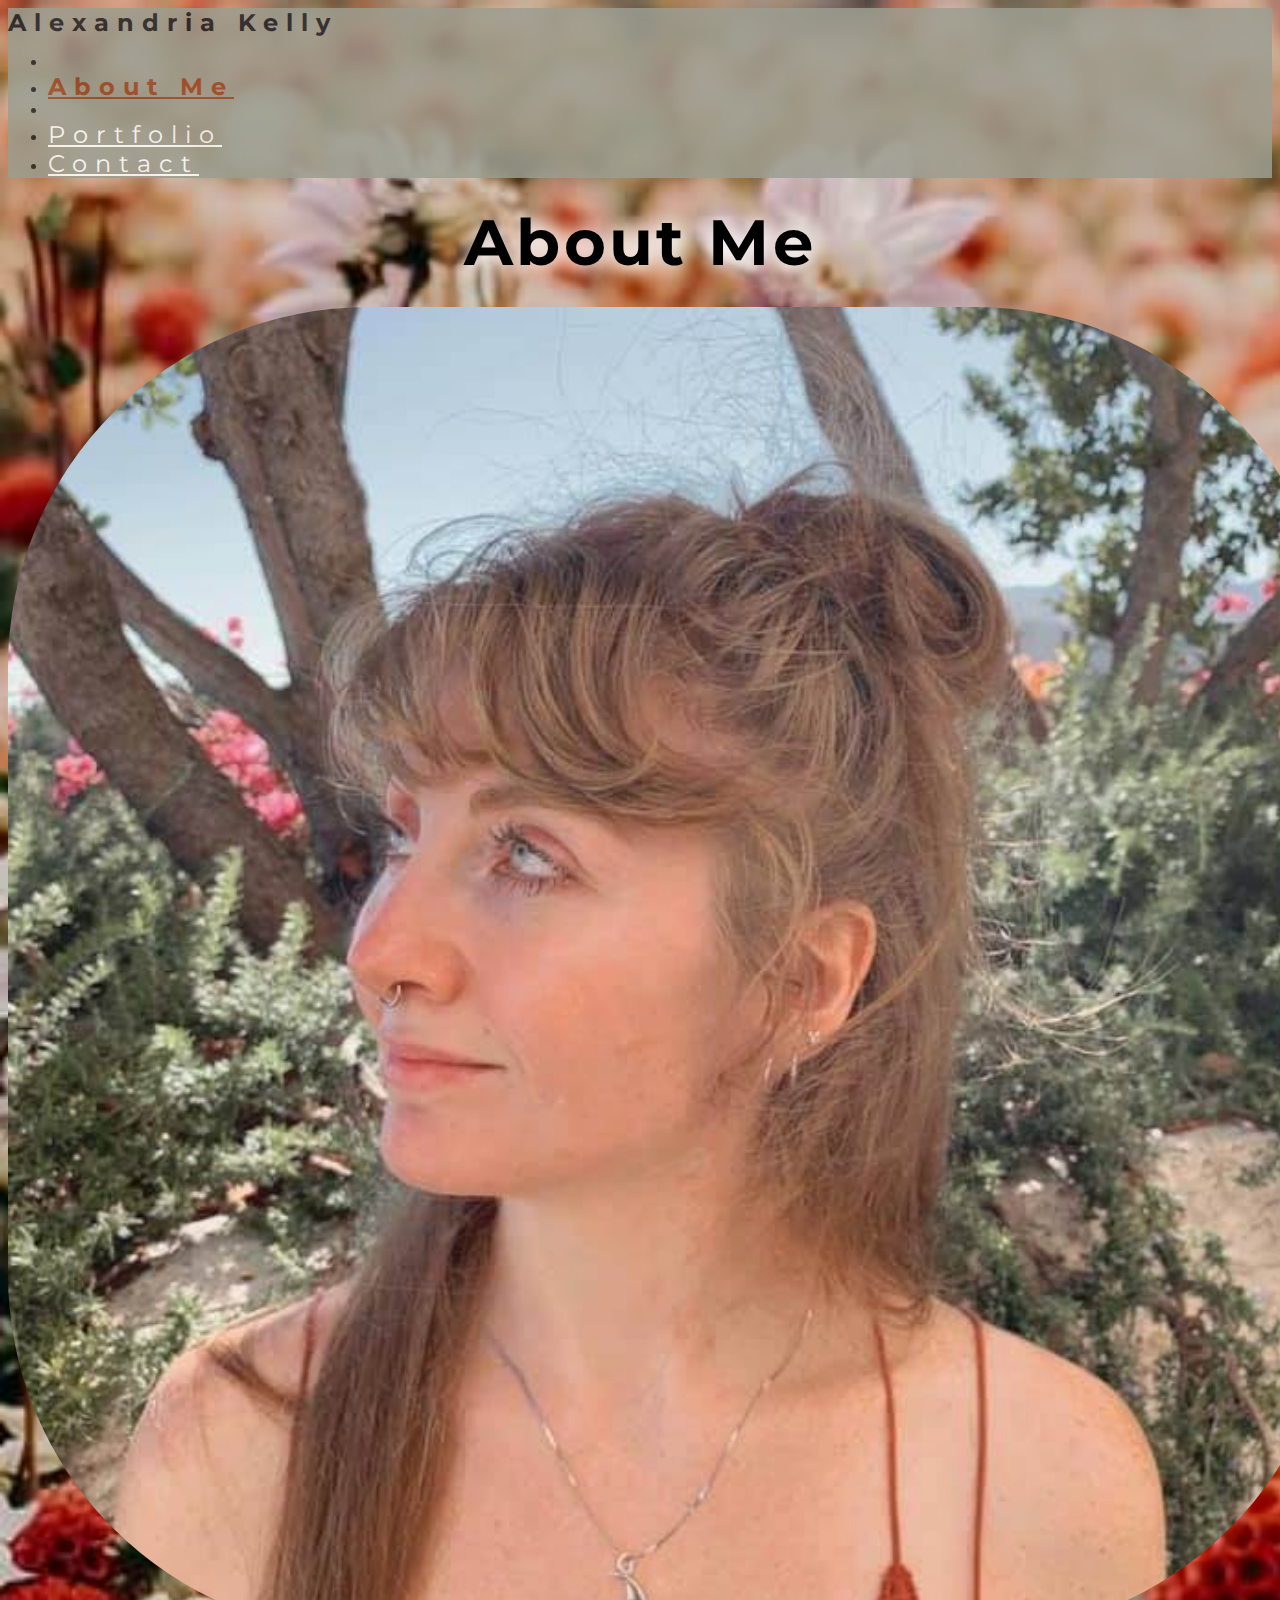
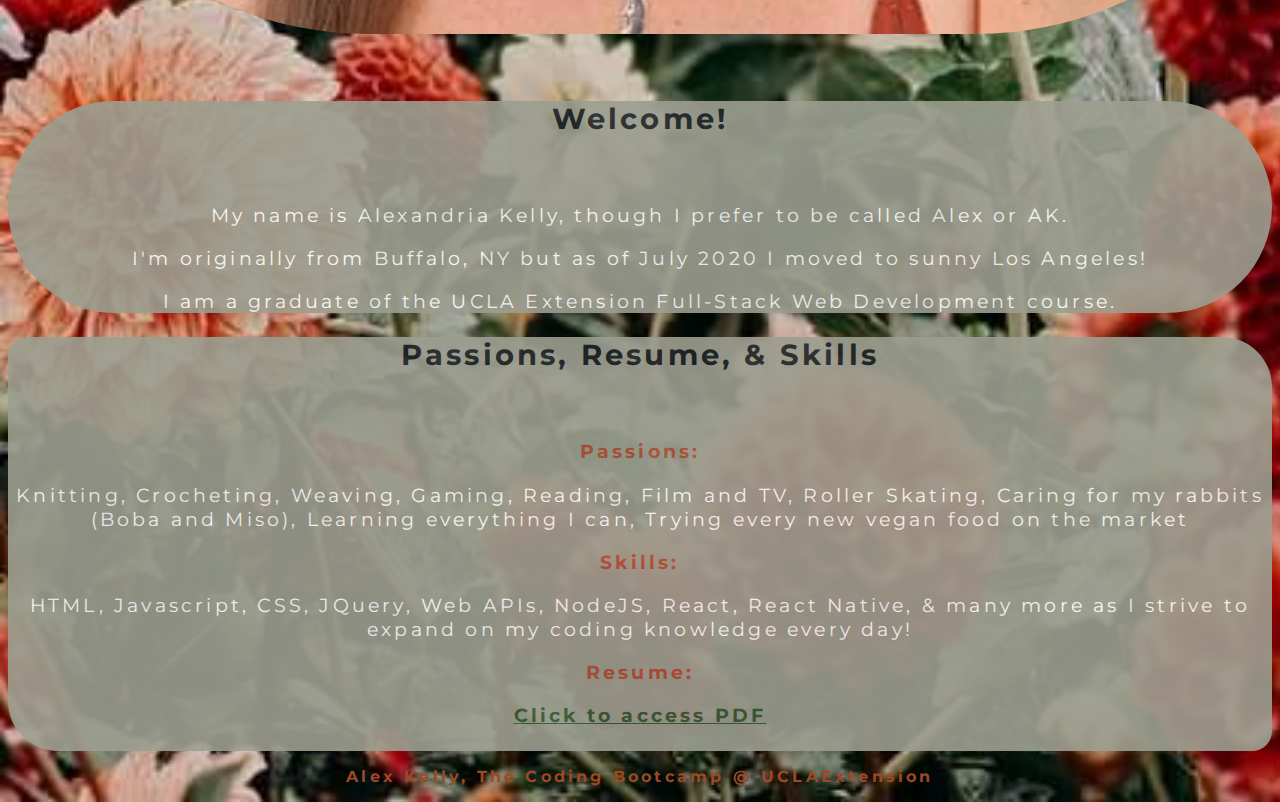
<file: index.html>
<!DOCTYPE html>
<html lang="en">
<head>

  <title>Profile</title>
  <meta charset="UTF-8">
  <meta name="viewport" content="width=device-width, initial-scale=1.0">
  
  <!--Bootstrap Link-->
  <link rel="stylesheet" href="https://cdn.jsdelivr.net/npm/bootstrap@4.5.3/dist/css/bootstrap.min.css" integrity="sha384-TX8t27EcRE3e/ihU7zmQxVncDAy5uIKz4rEkgIXeMed4M0jlfIDPvg6uqKI2xXr2" crossorigin="anonymous">
  
  <!--Google Fonts and Fontawesome Icon Links-->
  <link rel="preconnect" href="https://fonts.gstatic.com"> <link href="https://fonts.googleapis.com/css2?family=Montserrat:wght@300;400;500;700&display=swap" rel="stylesheet">    
  <link rel="stylesheet" href="https://use.fontawesome.com/releases/v5.8.1/css/all.css" integrity="sha384-50oBUHEmvpQ+1lW4y57PTFmhCaXp0ML5d60M1M7uH2+nqUivzIebhndOJK28anvf" crossorigin="anonymous" />
  
  <!--CSS Link-->
  <link rel="stylesheet" href="style.css" />

</head>
<body>

<!-- navbar -->

  <nav class="navbar navbar-expand-lg">   
    <a class="navbar-brand">Alexandria Kelly</a>      
    <ul class="navbar-nav w-100 justify-content-end">       
     
      <li>
        <i class="fas fa-heart"></i>
      </li>
        
      <li>
        <a class="nav-link active" style="color: #9d4925;" href="index.html"><strong>About Me</strong></a>    
      </li>

      <li>
        <i class="fas fa-heart"></i>
      </li>
  
      <li>
        <a class="nav-link" href="portfolio.html">Portfolio</a>
      </li>
      <li>
        <a class="nav-link" href="contact.html">Contact</a>      
      </li>

    </ul>    
  </nav>
 <!-- /navbar --> 

<!--About Info-->

<!--Container Title-->
   
  <h1 class="title"> About Me </h1>  

  <div class="container" id="aboutme">            
    <div class="row">
<!--Picture of Me-->    
      <div class="col-md-6" id="photo">
        <img src="assets/me.jpg" alt="Alex Kelly" id="selfie">
      </div> 

<!--Welcome Box-->
      <div class="col-md-6" id="welcome"> 
        <div class="jumbotron">
          <h2> Welcome! </h2>
          <br>
          <p>My name is Alexandria Kelly, though I prefer to be called Alex or AK.</p> 
          <p>I'm originally from Buffalo, NY but as of July 2020 I moved to sunny Los Angeles!</p>
          <p>I am a graduate of the UCLA Extension Full-Stack Web Development course. </p>
          <i class="fas fa-heart"></i>    
        </div>     
      </div>        
    </div>
    <!-- /row 1 -->

    <!-- Row 2-->
    <div class="row">
      <div class= "col-md-12">
        <div class="card" id="aboutcard">
          <div class="card-body landing-about" id="about">
            <h2> Passions, Resume, & Skills</h2>
            <br>
            <p style="color: #af533b;"><strong> Passions: </strong></p> 
            <p>Knitting, Crocheting, Weaving, Gaming, Reading, Film and TV, Roller Skating, Caring for my rabbits (Boba and Miso), Learning everything I can, Trying every new vegan food on the market </p>          
            <p style="color: #af533b;"><strong> Skills: </strong></p> 
            <p> HTML, Javascript, CSS, JQuery, Web APIs, NodeJS, React, React Native, & many more as I strive to expand on my coding knowledge every day!</p>           
            <p style="color: #af533b;"><strong> Resume: </strong></p> 
            <a href="https://documentcloud.adobe.com/link/track?uri=urn:aaid:scds:US:25fa3b8b-710b-4748-ba0b-b781610a0656" target="_blank" rel="noopener noreferrer" style="color:#3c5c36;"><strong> Click to access PDF </strong> </a>
            <br>
            <br>
                   
          </div>          
        </div>
      </div>
    </div>

  </div>

<!--Sticky Footer-->

<div class="footer">
    
    <div class="container" style="color:#9d4925">
        <p class="end"><strong>Alex Kelly, The Coding Bootcamp @ UCLAExtension</strong></p>
    </div>
    
</div> 

<!--Bootstrap Script-->
    
<script src="https://code.jquery.com/jquery-3.5.1.slim.min.js" integrity="sha384-DfXdz2htPH0lsSSs5nCTpuj/zy4C+OGpamoFVy38MVBnE+IbbVYUew+OrCXaRkfj" crossorigin="anonymous"></script>
<script src="https://cdn.jsdelivr.net/npm/popper.js@1.16.1/dist/umd/popper.min.js" integrity="sha384-9/reFTGAW83EW2RDu2S0VKaIzap3H66lZH81PoYlFhbGU+6BZp6G7niu735Sk7lN" crossorigin="anonymous"></script>
<script src="https://cdn.jsdelivr.net/npm/bootstrap@4.5.3/dist/js/bootstrap.min.js" integrity="sha384-w1Q4orYjBQndcko6MimVbzY0tgp4pWB4lZ7lr30WKz0vr/aWKhXdBNmNb5D92v7s" crossorigin="anonymous"></script> 

</body>
</html>
</file>
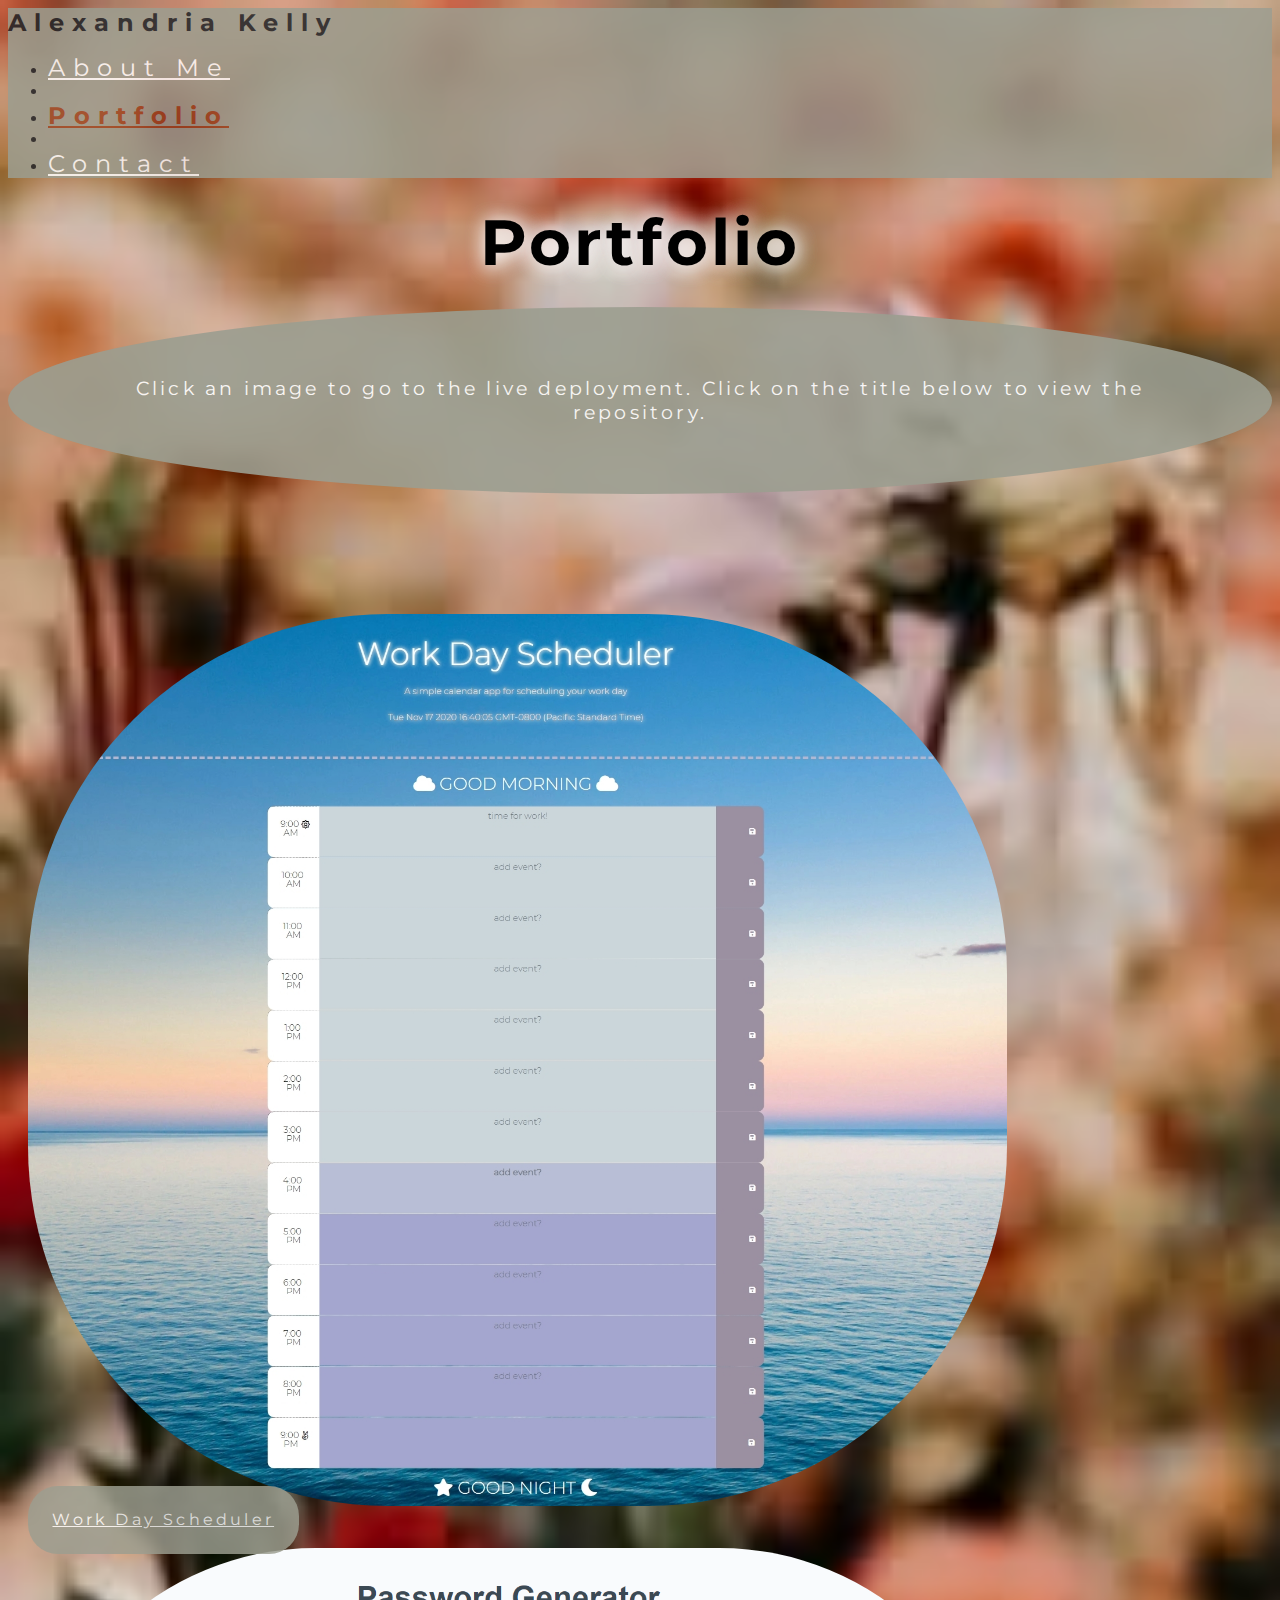
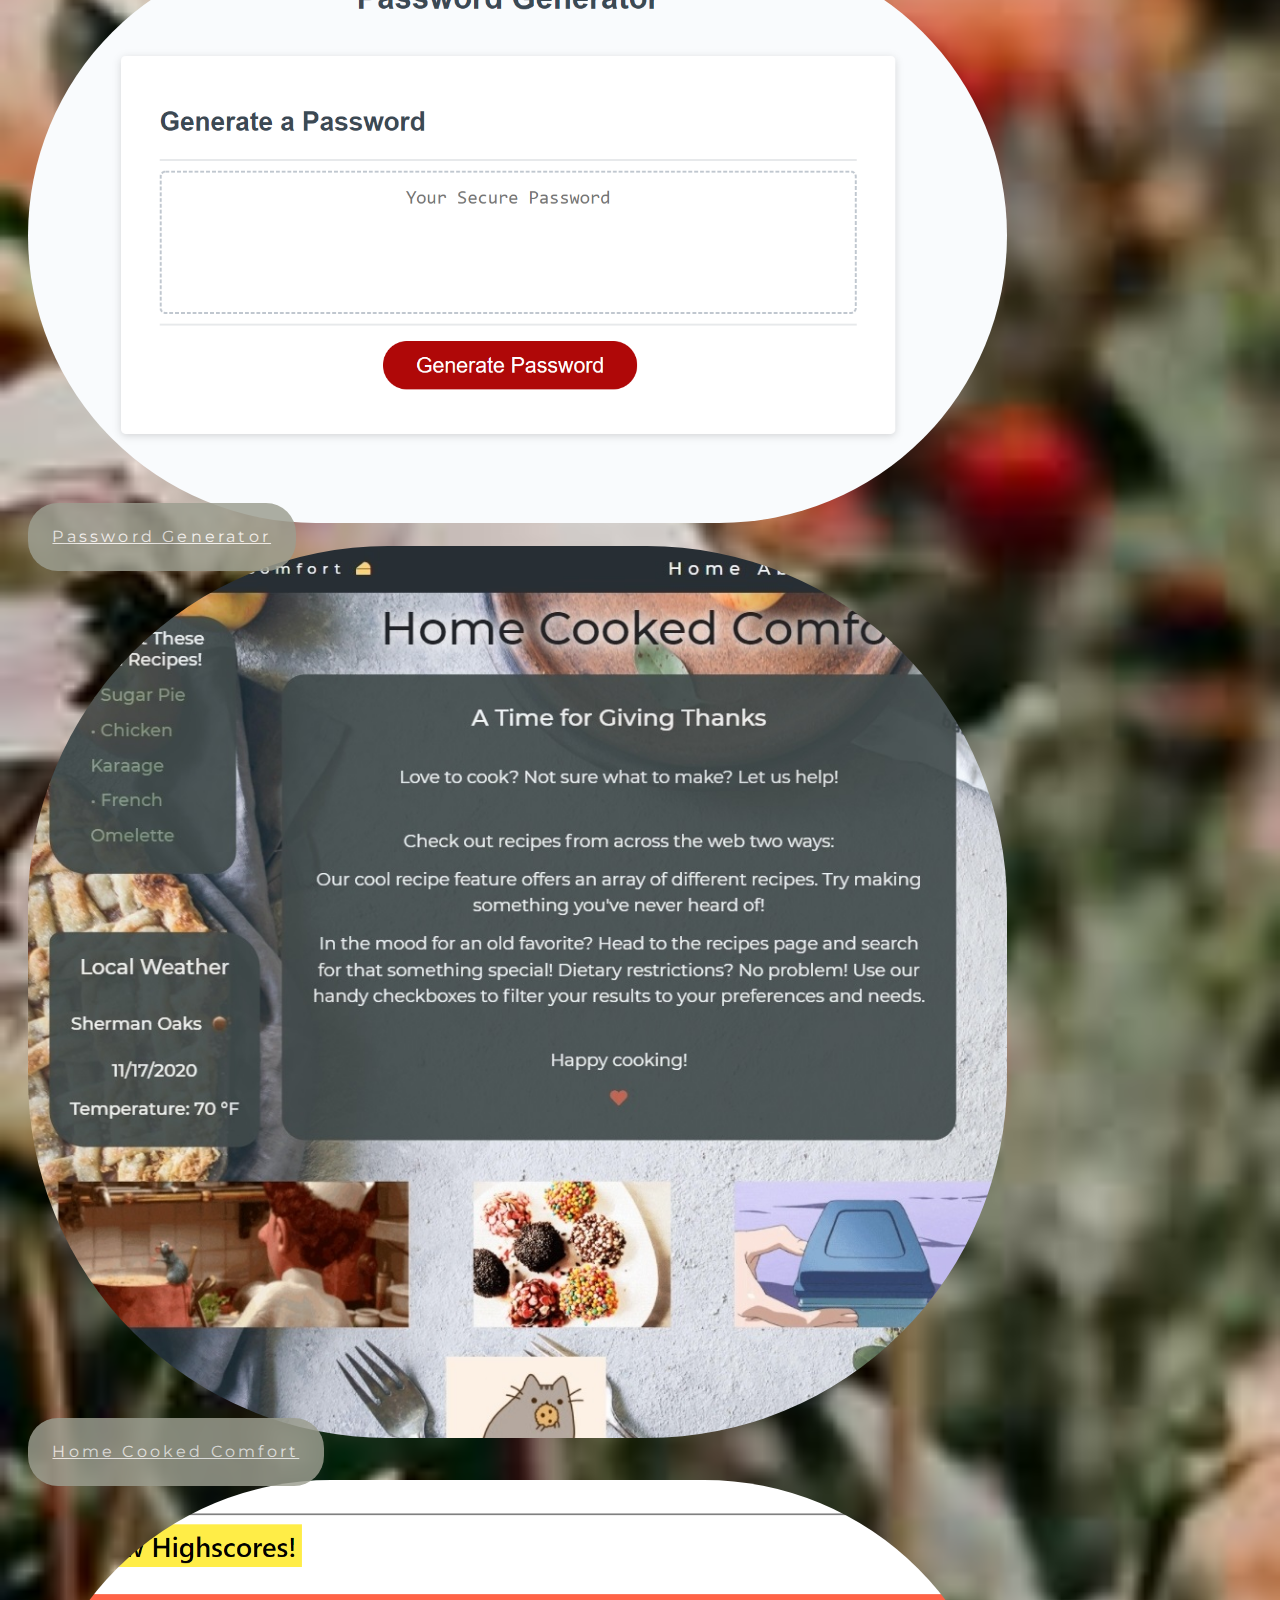
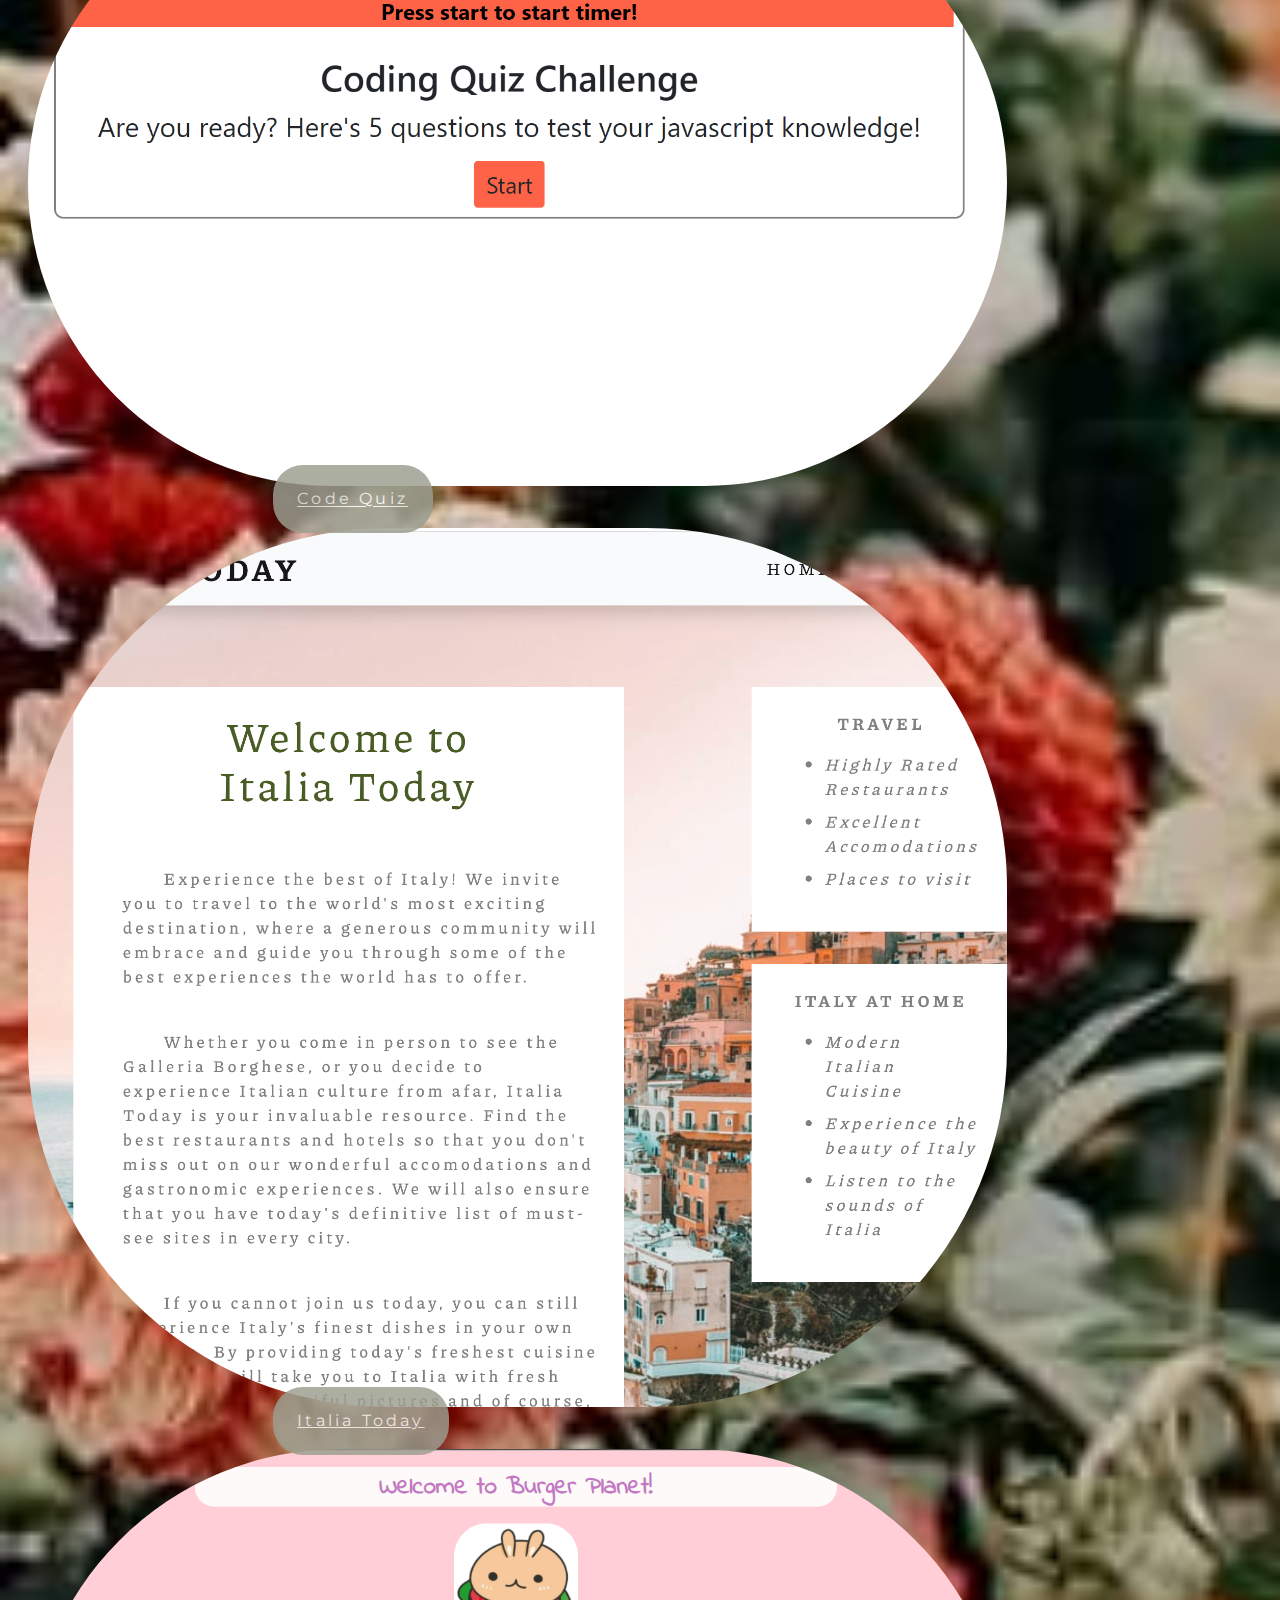
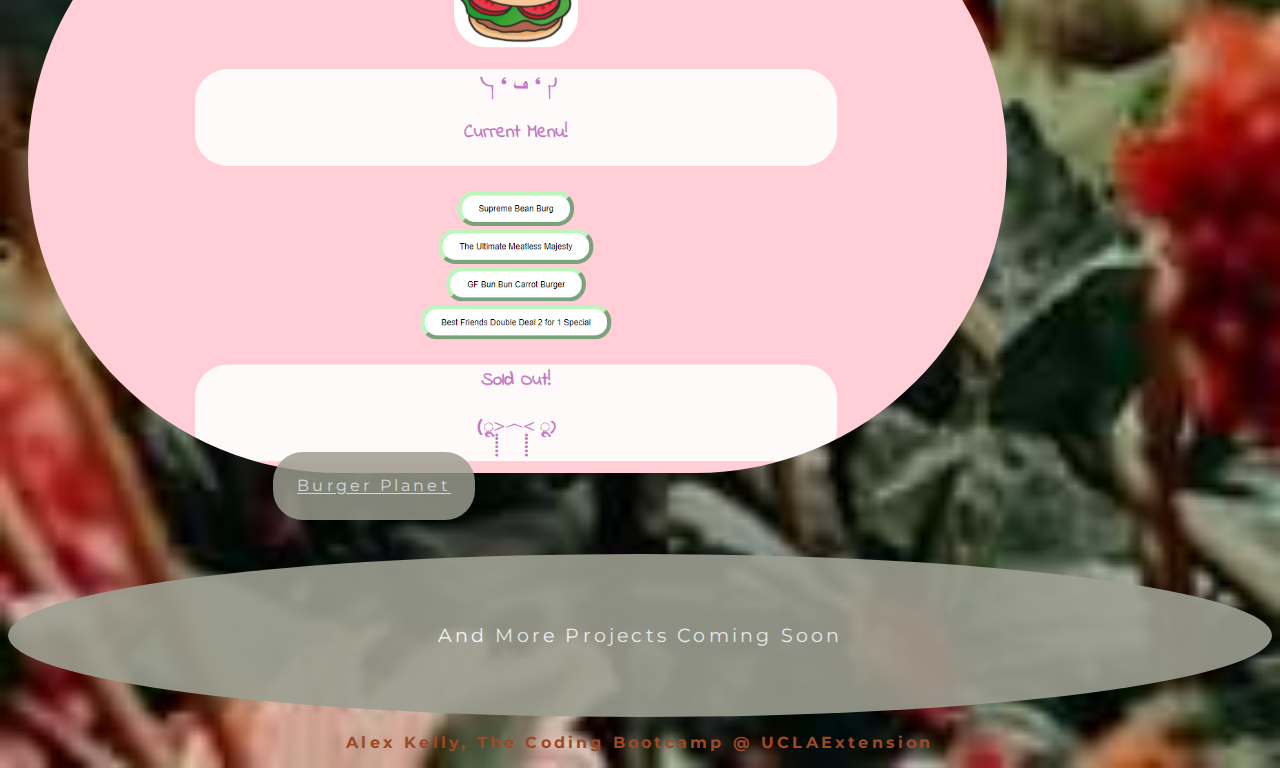
<file: portfolio.html>
<!DOCTYPE html>
<html lang="en">
<head>

  <title>Portfolio</title>
  <meta charset="UTF-8">
  <meta name="viewport" content="width=device-width, initial-scale=1.0">
  
  <!--Bootstrap Link-->
  <link rel="stylesheet" href="https://cdn.jsdelivr.net/npm/bootstrap@4.5.3/dist/css/bootstrap.min.css" integrity="sha384-TX8t27EcRE3e/ihU7zmQxVncDAy5uIKz4rEkgIXeMed4M0jlfIDPvg6uqKI2xXr2" crossorigin="anonymous">
  
  <!--Google Fonts and Fontawesome Icon Links-->
  <link rel="preconnect" href="https://fonts.gstatic.com"> <link href="https://fonts.googleapis.com/css2?family=Montserrat:wght@300;400;500;700&display=swap" rel="stylesheet">    
  <link rel="stylesheet" href="https://use.fontawesome.com/releases/v5.8.1/css/all.css" integrity="sha384-50oBUHEmvpQ+1lW4y57PTFmhCaXp0ML5d60M1M7uH2+nqUivzIebhndOJK28anvf" crossorigin="anonymous" />
  
  <!--CSS Link-->
  <link rel="stylesheet" href="style.css" />

</head>

<body>

<!--navbar-->
  <nav class="navbar navbar-expand-lg">   
    <a class="navbar-brand">Alexandria Kelly</a>  
    <ul class="navbar-nav w-100 justify-content-end">  
      <li>
        <a class="nav-link" href="index.html">About Me</a>
      </li>  
      <li>
        <i class="fas fa-heart"></i>
      </li>
      <li>
        <a class="nav-link active" style="color:#9d4925;" href="portfolio.html"><strong>Portfolio</strong></a>
      </li>
      <li>
        <i class="fas fa-heart"></i>
      </li>
      <li>
        <a class="nav-link" href="contact.html">Contact</a>
      </li>   
      
    </ul>
  </nav>

  <!--Header-->   
  
  <h1>Portfolio</h1> 

  <div class="container">
    <div class="card" id="future">
      Click an image to go to the live deployment. Click on the title below to view the repository.
    </div>
  </div>

 <!--Portfolio Box--> 
  <div class="container" id="portfolio">
  <!-- Portfolio -->   
    <div class="row">
    <!--Project Images with links when clicked -->
      <div class="col-md-4">
        <a href="https://luvwitch.github.io/Day-Planner/" target="_blank" rel="noopener noreferrer" > <img class="mb-3" src="assets/scheduler.jpg" alt="scheduler" style="width:80%;height:auto;"> </a>
        <br>
        <a href="https://github.com/luvwitch/Day-Planner" target="_blank" rel="noopener noreferrer" class="repolink">Work Day Scheduler</a>
        <br>
        <br>
        <a href="https://luvwitch.github.io/PasswordGenerator/" target="_blank" rel="noopener noreferrer"><img class="mb-3" src="assets/passwordgen.png" alt="passwordgen" style="width:80%;height:auto;"> </a>
        <br>
        <a href="https://github.com/luvwitch/PasswordGenerator" target="_blank" rel="noopener noreferrer" class="repolink">Password Generator</a>
      </div>
 
    <!-- Project Images with links when clicked -->
      <div class="col-md-4">             
        <a href="https://tchristensendrumz.github.io/Home-Cooked-Comfort/" target="_blank" rel="noopener noreferrer"><img class="mb-3" src="assets/homecooked.jpg" alt="homecookedcomfort" style="width:80%;height:auto;"></a>
        <br>
        <a href="https://github.com/TChristensenDrumz/Home-Cooked-Comfort" target="_blank" rel="noopener noreferrer" class="repolink">Home Cooked Comfort</a>
        <br>
        <br>
        <a href="https://luvwitch.github.io/CodeQuiz/" target="_blank" rel="noopener noreferrer"><img class="mb-3" src="assets/codequiz.png" alt="codequiz" style="width:80%;height:auto;"></a>
        <br>
        <a href="https://github.com/luvwitch/CodeQuiz" target="_blank" rel="noopener noreferrer" class="repolink" style="margin-left: 20%";>Code Quiz</a>
        <br>
        <br>
      </div>

    <!-- Project Images with links when clicked -->   
      <div class="col-md-4">   
        <a href="https://nameless-plateau-64183.herokuapp.com/index.html" target="_blank" rel="noopener noreferrer"><img class="mb-3" src="assets/italiatoday.png" alt="italiatoday" style="width:80%;height:auto;"></a>
        <br>
        <a href="https://github.com/mfitzwinick/italy-all-the-way" target="_blank" rel="noopener noreferrer" class="repolink" style="margin-left: 20%";>Italia Today</a>
        <br><br>

        <a href="https://burgerplanet.herokuapp.com/" target="_blank" rel="noopener noreferrer"><img class="mb-3" src="assets/burgerplanet.png" alt="burgerplanet" style="width:80%;height:auto;"></a>
        <br>
        <a href="https://github.com/luvwitch/BurgerPlanet" target="_blank" rel="noopener noreferrer" class="repolink" style="margin-left: 20%";>Burger Planet</a>
        <br><br><br>
      </div>
    </div> 
  </div>
</div>
   <!-- future project row -->
  <div class="container"> 
   <div class="row">
    <div class="col-md-12">
      <div class="card" id="future">
        And More Projects Coming Soon
      </div>
    </div>           
  </div>
</div>

<!--Sticky Footer-->

<div class="footer">
  <div class="container" style="color:#9d4925">
    <p class="end"><strong>Alex Kelly, The Coding Bootcamp @ UCLAExtension</strong></p>
  </div>
</div>

<!--Bootstrap Script-->

<script src="https://code.jquery.com/jquery-3.5.1.slim.min.js" integrity="sha384-DfXdz2htPH0lsSSs5nCTpuj/zy4C+OGpamoFVy38MVBnE+IbbVYUew+OrCXaRkfj" crossorigin="anonymous"></script>
<script src="https://cdn.jsdelivr.net/npm/popper.js@1.16.1/dist/umd/popper.min.js" integrity="sha384-9/reFTGAW83EW2RDu2S0VKaIzap3H66lZH81PoYlFhbGU+6BZp6G7niu735Sk7lN" crossorigin="anonymous"></script>
<script src="https://cdn.jsdelivr.net/npm/bootstrap@4.5.3/dist/js/bootstrap.min.js" integrity="sha384-w1Q4orYjBQndcko6MimVbzY0tgp4pWB4lZ7lr30WKz0vr/aWKhXdBNmNb5D92v7s" crossorigin="anonymous"></script>

</body>
</html>
</file>
<file: style.css>
body{
      background-image: url("assets/background.jpg");
      background-size: cover;
      font-family: 'Montserrat', sans-serif;
      letter-spacing: .2rem;
  }
  
  #contact-form,
  #contact {
      background-color:#9c9e90;
      color: #3c5c36;
      font-size: 1.5rem;            
      padding: 20px;
      box-shadow: 3px 3px 10px 3px #af533b;      
  }

  #contact-form {
    text-align: left;
    margin-top: 2%;
  }

  #contact{
    opacity: .95;
    text-align: center;
    margin-top: 70px;
    border-radius: 25px;
  }

  .navbar{
    color: #212529;
   background-color:#9c9e90;
    opacity: .85;
    letter-spacing: .5rem;

  }
  
  .navbar-brand {
    color:#212529;
    font-size: 1.5rem;
    font-weight: bold;
    
  }

  .nav-link {
      color: white;
      font-size: 1.5rem;
  }

  i.fas.fa-heart {
    color: #af533b;    
  }

  i.fab.fa-linkedin,
  i.fas.fa-mobile-alt,
  i.fab.fa-github,
  i.far.fa-envelope {
    color: #9d4925;
    font-size: 3rem;
  } 

  h1 {
      font-size: 4rem;
      margin: 2% auto;
      text-align: center;
      text-shadow: 2px 2px 20px #faf7f6, 2px 2px 20px rgb(248, 247, 247);
  }

  h2 {
   text-align: center;
   color: #212529;
  }

  img {
      border-radius: 360px;
  }
  
 #welcome {
     opacity: .9;
     margin-top: 5%;     
     color: white;
     font-size: 1.2rem;
     text-align: center;
 }
 .jumbotron {
    border-radius: 360px;
    background-color:#9c9e90;
 }

 #aboutcard {
     margin: 1% auto;
     opacity: .9;
     border-radius: 20px 50px;
     text-align: center;
     font-size: 1.2rem;
     background-color: #9c9e90;
     color: white;
 }

 #selfie {
   width: 105%;
   height: 105%;
 }

 .about-me {
     margin-top: 100px;
     padding: 20px;  
    }

 #portfolio {
     margin-top: 100px;
     padding: 20px;
     background-color: transparent;
    }

 #future {
     text-align: center;
     font-size: 1.2rem;
     background-color:#9c9e90;
     color: white;
     opacity: .9;
     padding: 5.5%;
     border-radius: 50%;

 }
  

  .footer{
      flex-shrink: 0;
      margin: auto;
      text-align: center;
  }

  .end:hover{
    color: white;
  }
 
  a:hover {
    color:#3c5c36;
  }

  .repolink {
    font-size: 1rem;
    background-color: #9c9e90;
    color: white;
    opacity: .83;
    padding: 2%;
    border-radius: 30px;    
  }

  .btn-primary{
    border: 0%; 
    color:white; 
    background-color: #af533b;
    border-color: white;
  }

  #contactheader {
    padding: 3%;
    
  }
</file>
